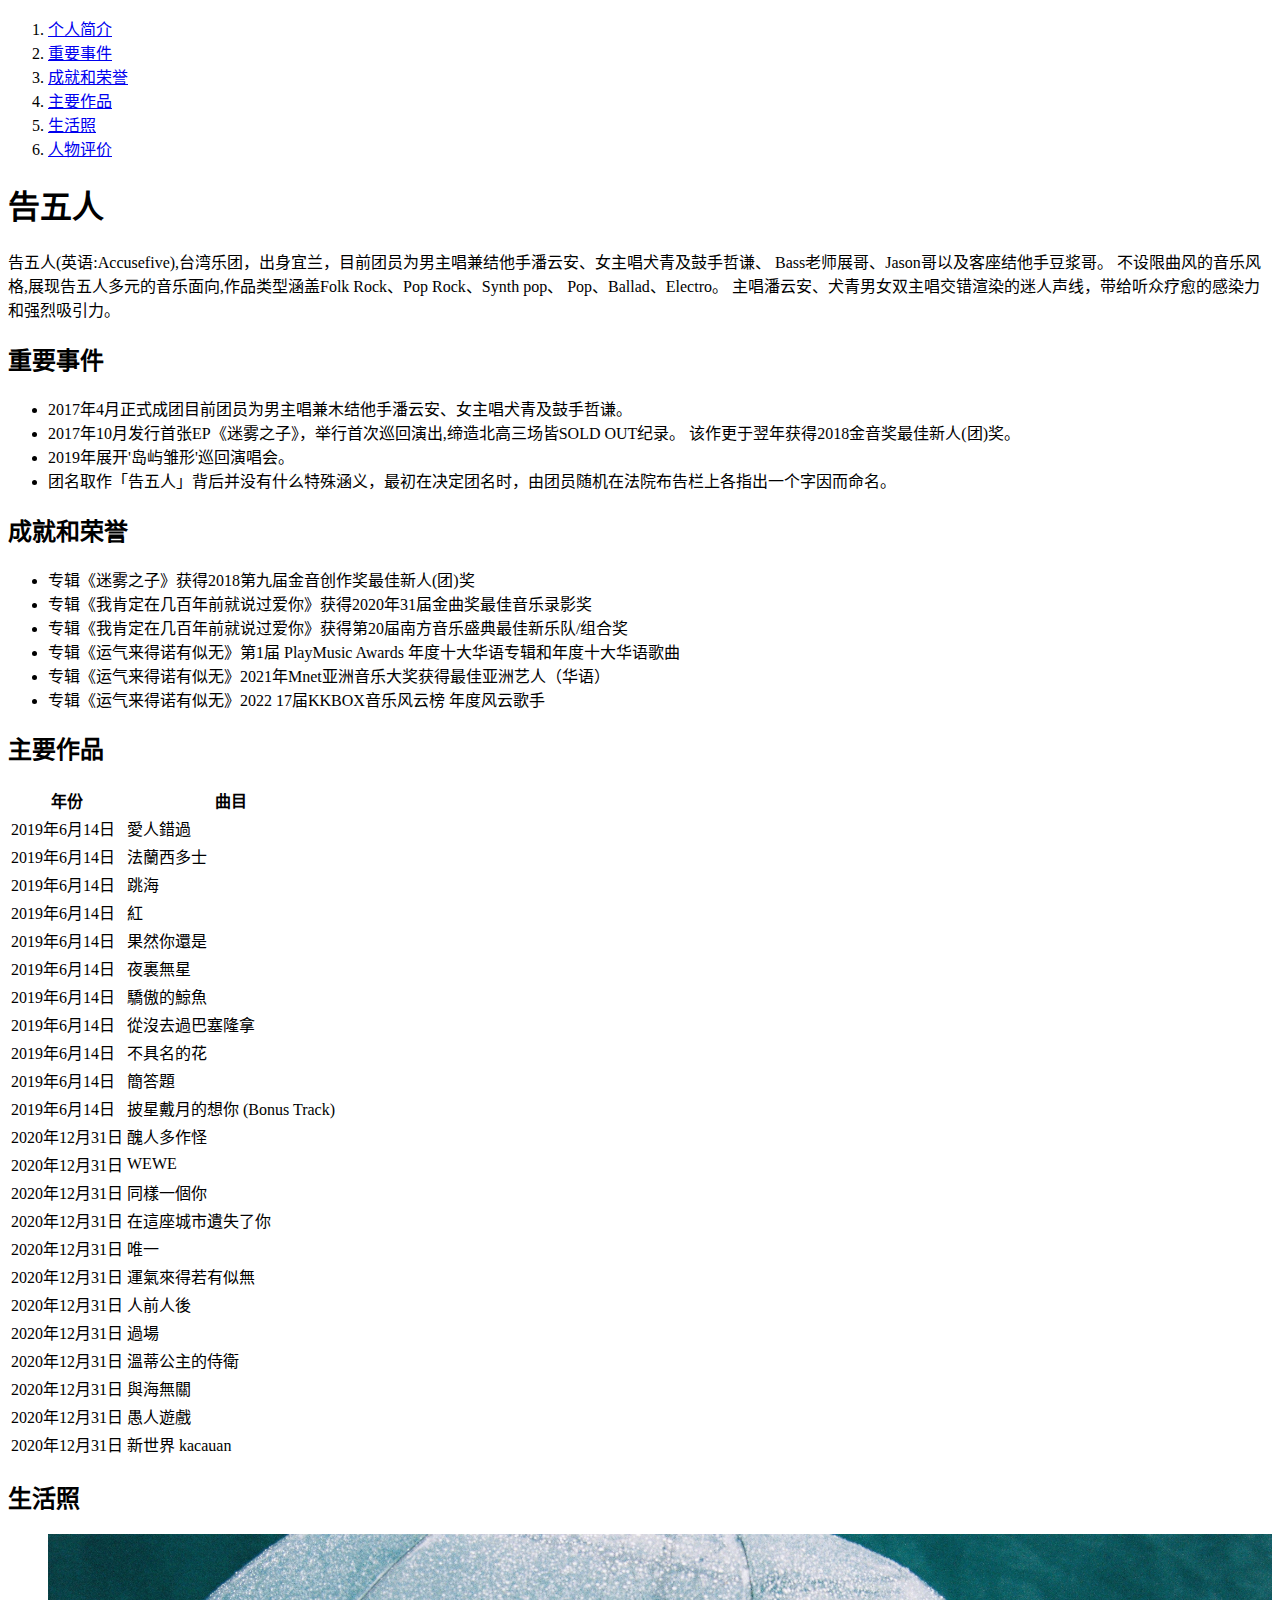
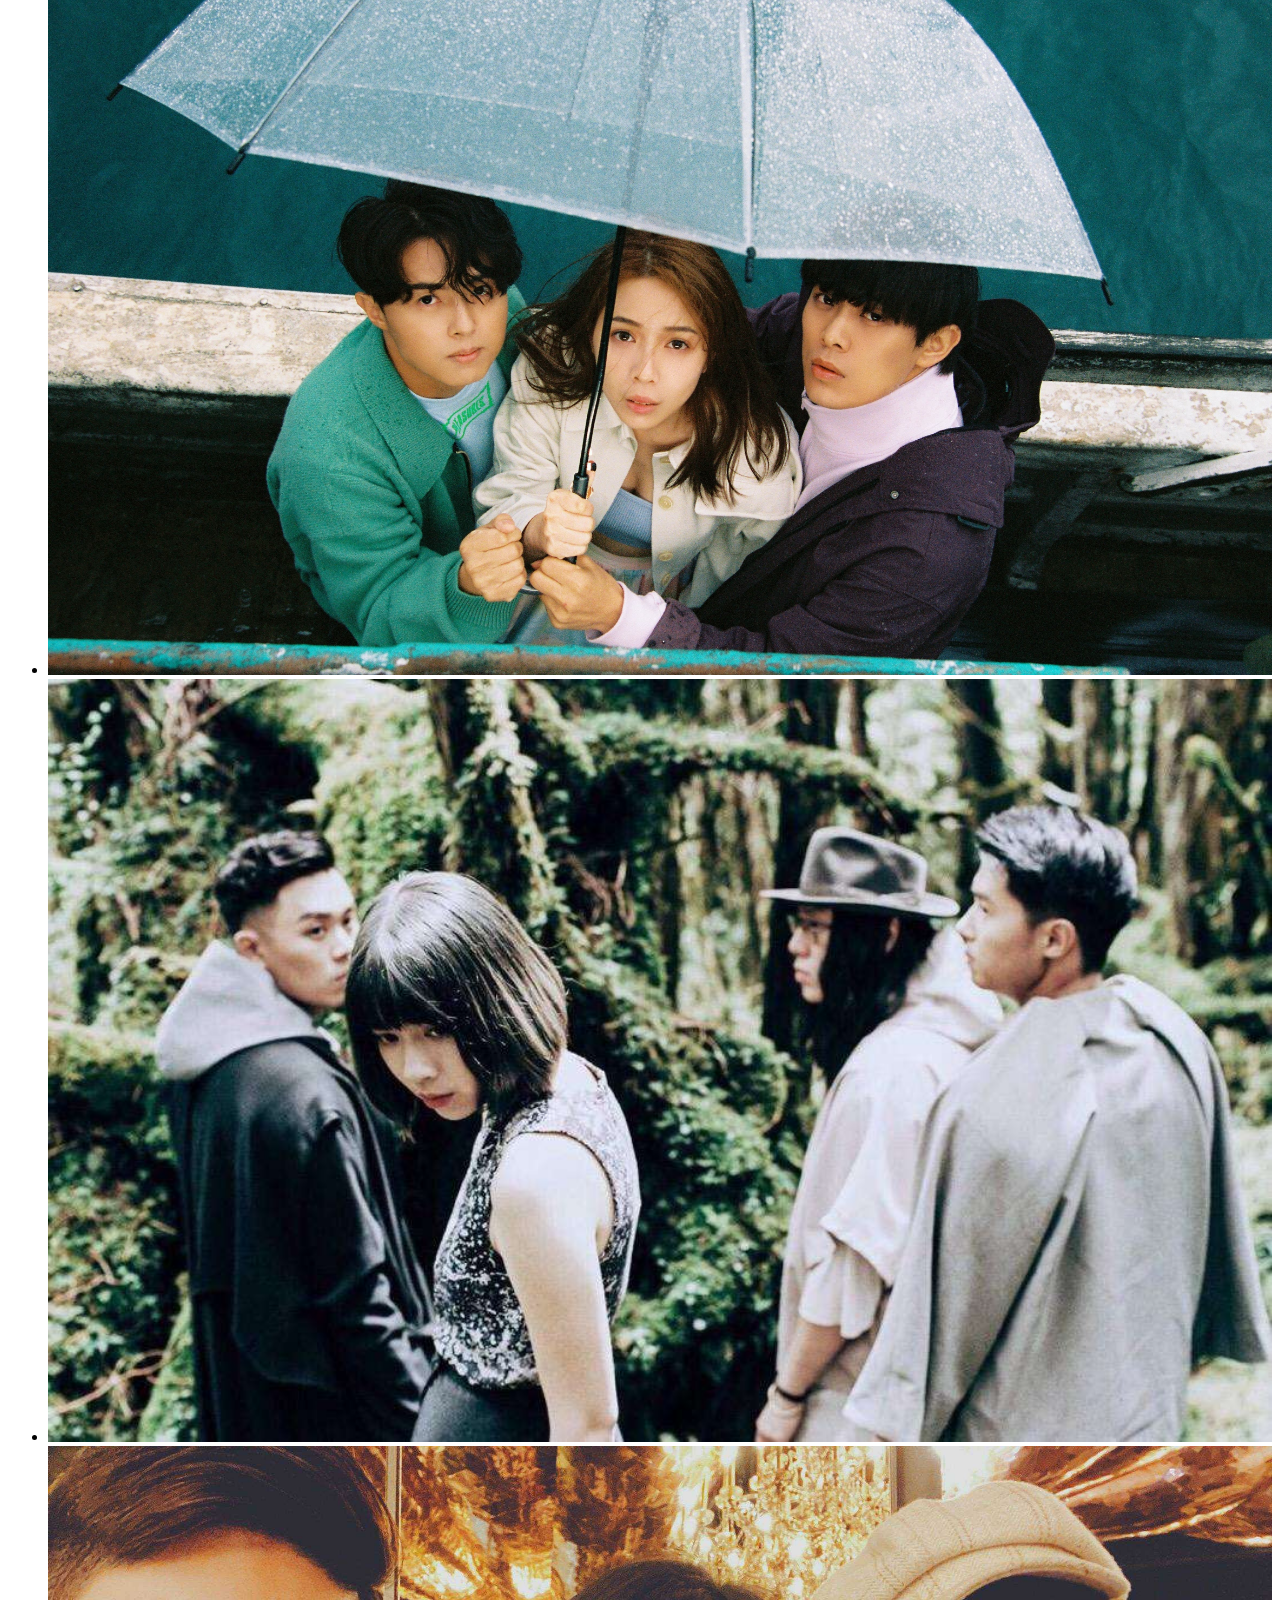
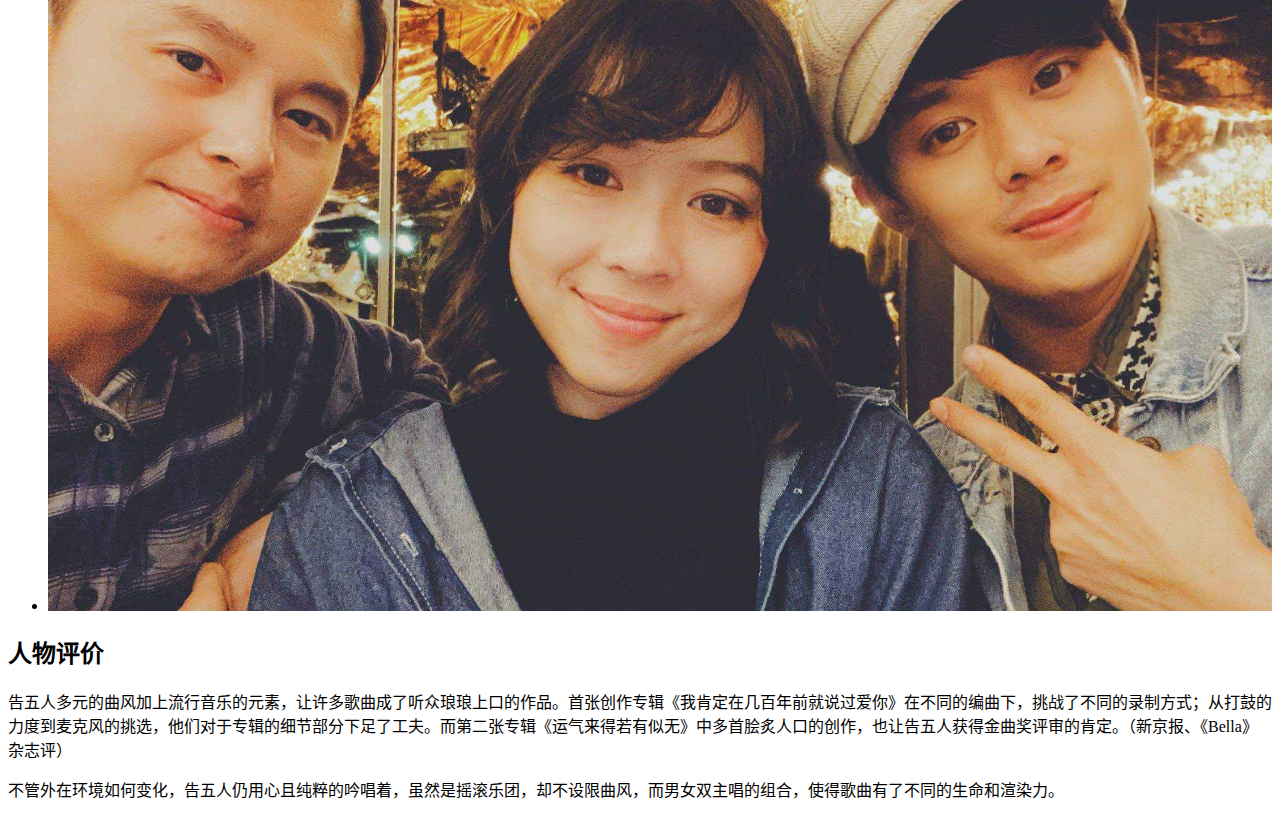
<file: index.html>
<!DOCTYPE html>
<html lang="zh-CN">
<head>
    <meta charset="UTF-8">
    <meta http-equiv="X-UA-Compatible" content="IE=edge">
    <meta name="viewport" content="width=device-width, initial-scale=1.0, minimum-scale=1.0, maximum-scale=1.0, user-scalable=no">
    <title>告五人</title>
</head>
<body>

    <nav>
        <ol>
            <li><a href="#gwr">个人简介</a></li>
            <li><a href="#events">重要事件</a></li>
            <li><a href="#awards">成就和荣誉</a></li>
            <li><a href="#works">主要作品</a></li>
            <li><a href="#pictures">生活照</a></li>
            <li><a href="#appraise">人物评价</a></li>
        </ol>
    </nav>
    
    <h1 id="gwr">告五人</h1>

    <p>
        告五人(英语:Accusefive),台湾乐团，出身宜兰，目前团员为男主唱兼结他手潘云安、女主唱犬青及鼓手哲谦、 Bass老师展哥、Jason哥以及客座结他手豆浆哥。 不设限曲风的音乐风格,展现告五人多元的音乐面向,作品类型涵盖Folk Rock、Pop Rock、Synth pop、 Pop、Ballad、Electro。 主唱潘云安、犬青男女双主唱交错渲染的迷人声线，带给听众疗愈的感染力和强烈吸引力。
    </p>

    <h2 id="events">重要事件</h2>

    
        <ul>
            <li>2017年4月正式成团目前团员为男主唱兼木结他手潘云安、女主唱犬青及鼓手哲谦。</li>  
            <li>2017年10月发行首张EP《迷雾之子》，举行首次巡回演出,缔造北高三场皆SOLD OUT纪录。 该作更于翌年获得2018金音奖最佳新人(团)奖。</li>
            <li>2019年展开'岛屿雏形'巡回演唱会。</li>
            <li>团名取作「告五人」背后并没有什么特殊涵义，最初在决定团名时，由团员随机在法院布告栏上各指出一个字因而命名。</li>
        </ul>


    <h2 id="awards">成就和荣誉</h2>


    <ul>
        <li>专辑《迷雾之子》获得2018第九届金音创作奖最佳新人(团)奖</li>
        <li>专辑《我肯定在几百年前就说过爱你》获得2020年31届金曲奖最佳音乐录影奖</li>
        <li>专辑《我肯定在几百年前就说过爱你》获得第20届南方音乐盛典最佳新乐队/组合奖</li>
        <li>专辑《运气来得诺有似无》第1届 PlayMusic Awards 年度十大华语专辑和年度十大华语歌曲</li>
        <li>专辑《运气来得诺有似无》2021年Mnet亚洲音乐大奖获得最佳亚洲艺人（华语）</li>
        <li>专辑《运气来得诺有似无》2022 17届KKBOX音乐风云榜 年度风云歌手</li>
    </ul>

    <h2 id="works">主要作品</h2>


    
    <table>
        <thead>
            <tr>
                <th>年份</th>
                <th>曲目</th>
            </tr>
        </thead>
           <tbody>
               <tr>
                   <td> 2019年6月14日 </td> <td>  愛人錯過</td>
               </tr>
               <tr>
                   <td> 2019年6月14日 </td> <td>  法蘭西多士</td>
               </tr>
               <tr>
                   <td> 2019年6月14日 </td> <td>  跳海</td>
               </tr>
               <tr>
                   <td> 2019年6月14日 </td> <td>  紅</td>
               </tr>
               <tr>
                   <td> 2019年6月14日 </td> <td>  果然你還是</td>
               </tr>
               <tr>
                   <td> 2019年6月14日 </td> <td>  夜裏無星</td>
               </tr>
               <tr>
                   <td> 2019年6月14日 </td> <td>  驕傲的鯨魚</td>
               </tr>
               <tr>
                   <td> 2019年6月14日 </td> <td>  從沒去過巴塞隆拿</td>
               </tr>
               <tr>
                   <td> 2019年6月14日 </td> <td>  不具名的花</td>
               </tr>
               <tr>
                   <td> 2019年6月14日 </td> <td>  簡答題</td>
               </tr>
               <tr>
                   <td> 2019年6月14日 </td> <td>  披星戴月的想你 (Bonus Track)</td>
               </tr>
                     <tr>
                  <td> 2020年12月31日 </td>   <td> 醜人多作怪</td>
                     </tr>
                     <tr>
                  <td> 2020年12月31日 </td>   <td> WEWE</td>
                     </tr>
                     <tr>
                  <td> 2020年12月31日 </td>   <td> 同樣一個你</td>
                     </tr>
                     <tr>
                  <td> 2020年12月31日 </td>   <td> 在這座城市遺失了你</td>
                     </tr>
                     <tr>
                  <td> 2020年12月31日 </td>   <td> 唯一</td>
                     </tr>
                     <tr>
                  <td> 2020年12月31日 </td>   <td> 運氣來得若有似無</td>
                     </tr>
                     <tr>
                  <td> 2020年12月31日 </td>   <td> 人前人後</td>
                     </tr>
                     <tr>
                  <td> 2020年12月31日 </td>   <td> 過場</td>
                     </tr>
                     <tr>
                  <td> 2020年12月31日 </td>   <td> 溫蒂公主的侍衛</td>
                     </tr>
                     <tr>
                  <td> 2020年12月31日 </td>   <td> 與海無關</td>
                     </tr>
                     <tr>
                  <td> 2020年12月31日 </td>   <td> 愚人遊戲</td>
                     </tr>
                     <tr>
                  <td> 2020年12月31日 </td>   <td> 新世界 kacauan</td>
                     </tr>
           </tbody>
    </table>


    <h2 id="pictures">生活照</h2>

    <ul>
        <li><a href="./images/1.jpg.jpeg" target="_blank"><img style="width: 100%;" src="./images/1.jpg.jpeg" alt=""></a></li>
        <li><a href="./images/2.jpeg" target="_blank"><img style="width: 100%;" src="./images/2.jpeg" alt=""></a></li>
        <li><a href="./images/3.jpeg" target="_blank" ><img style="width: 100%;" src="./images/3.jpeg" alt=""></a></li>
    </ul>


    <h2 id="appraise">人物评价</h2>

    <p>

        <p>
        告五人多元的曲风加上流行音乐的元素，让许多歌曲成了听众琅琅上口的作品。首张创作专辑《我肯定在几百年前就说过爱你》在不同的编曲下，挑战了不同的录制方式；从打鼓的力度到麦克风的挑选，他们对于专辑的细节部分下足了工夫。而第二张专辑《运气来得若有似无》中多首脍炙人口的创作，也让告五人获得金曲奖评审的肯定。（新京报、《Bella》杂志评）
    </p>

    <p>
        不管外在环境如何变化，告五人仍用心且纯粹的吟唱着，虽然是摇滚乐团，却不设限曲风，而男女双主唱的组合，使得歌曲有了不同的生命和渲染力。
    </p>
    </p>

</body>
</html>
</file>
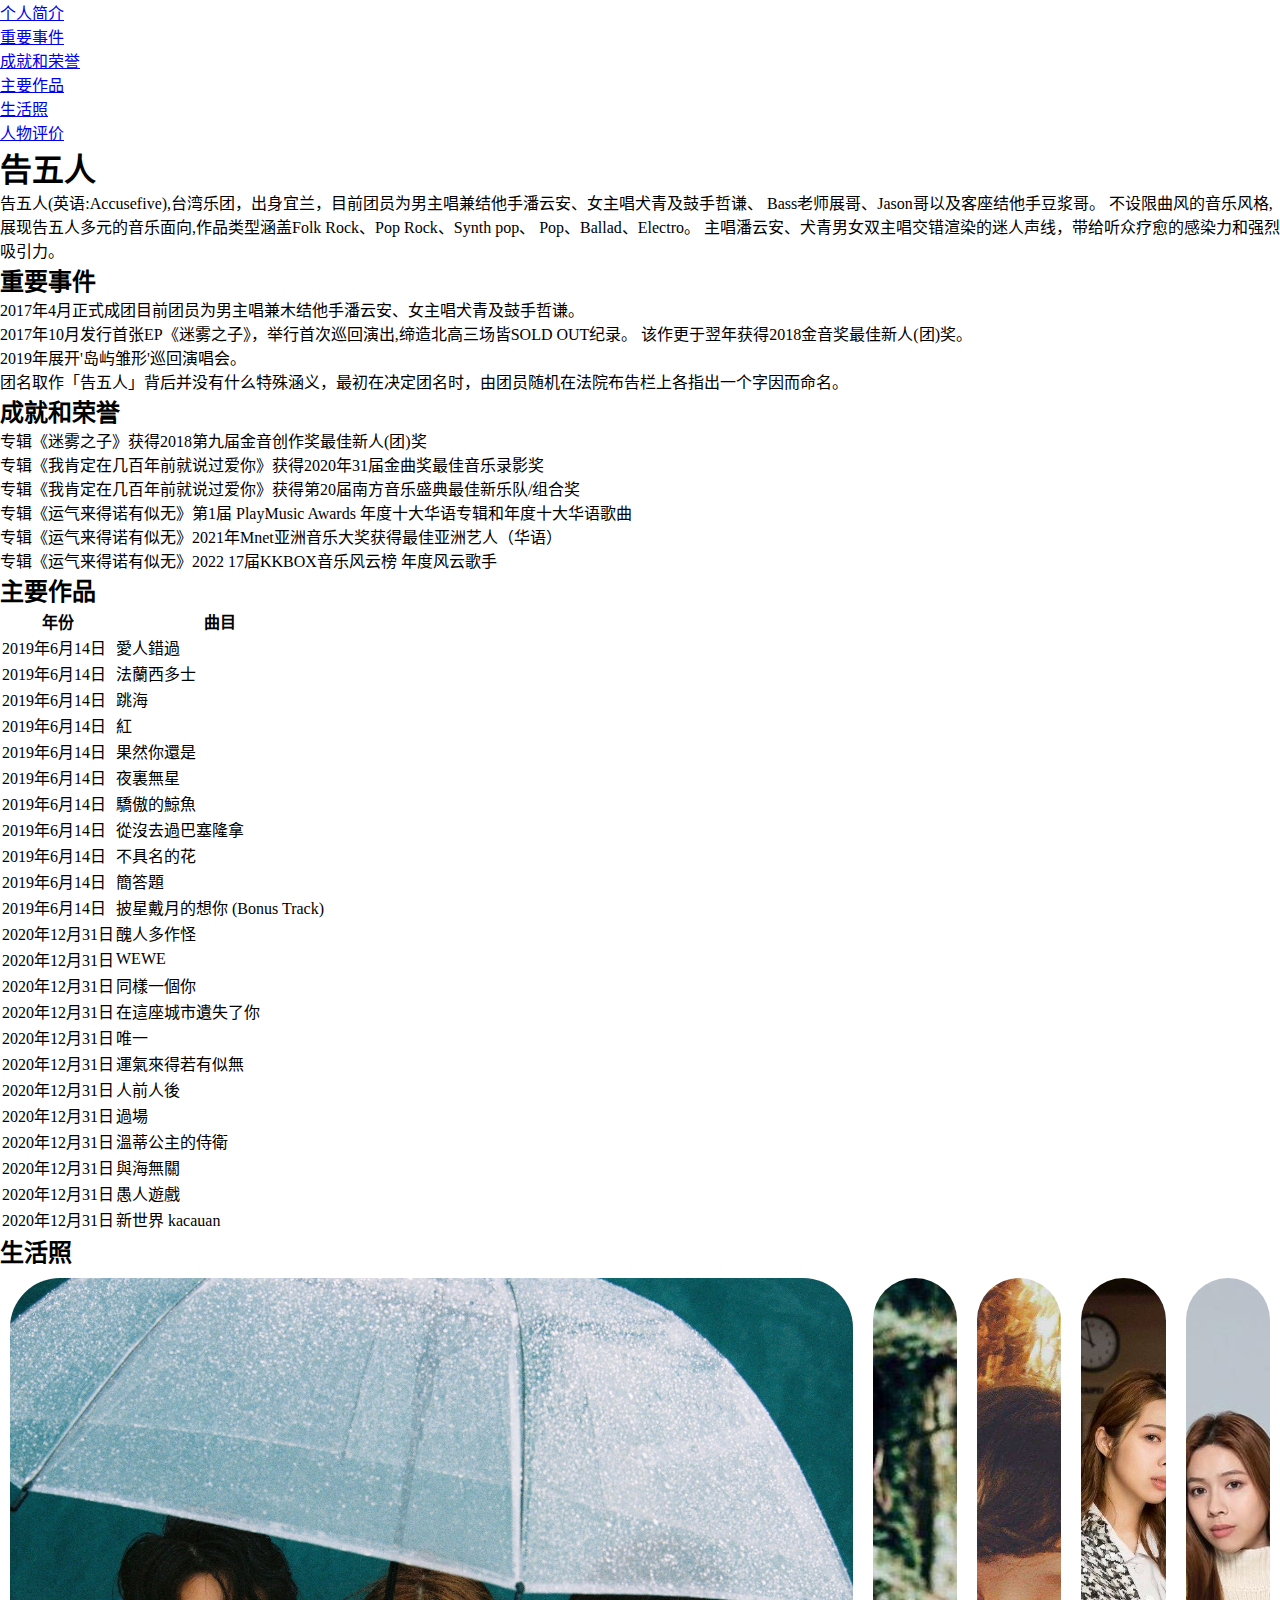
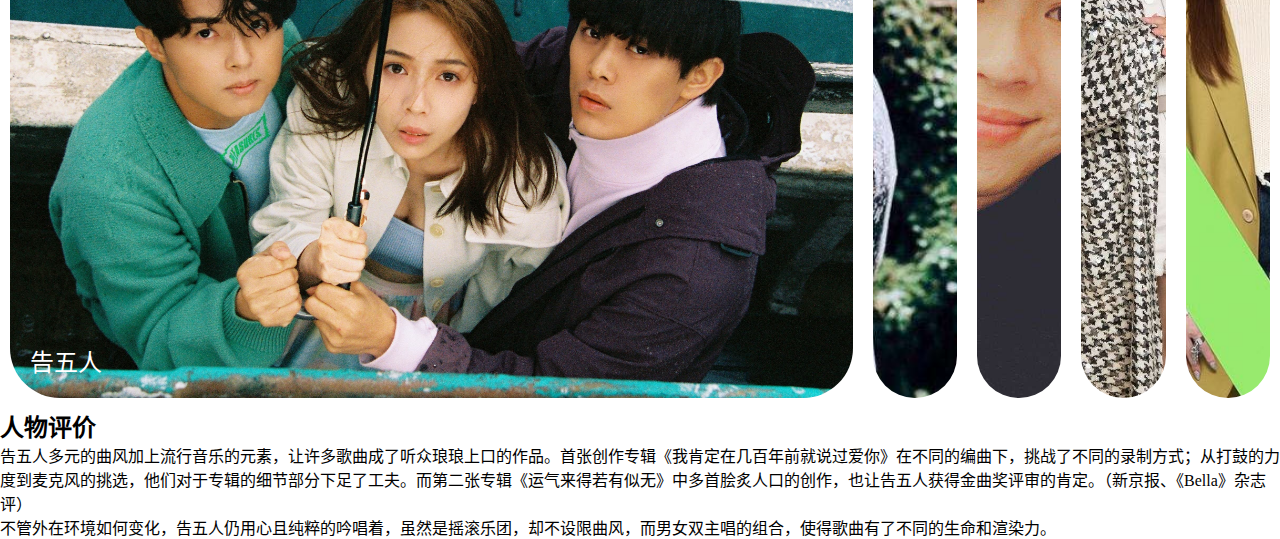
<file: src/index.html>
<!DOCTYPE html>
<html lang="zh-CN">
<head>
    <meta charset="UTF-8">
    <meta http-equiv="X-UA-Compatible" content="IE=edge">
    <meta name="viewport" content="width=device-width, initial-scale=1.0, minimum-scale=1.0, maximum-scale=1.0, user-scalable=no">
    <title>告五人</title>
    <link rel="stylesheet" href="style.css">
</head>
<body>

    <nav>
        <ol>
            <li><a href="#gwr">个人简介</a></li>
            <li><a href="#events">重要事件</a></li>
            <li><a href="#awards">成就和荣誉</a></li>
            <li><a href="#works">主要作品</a></li>
            <li><a href="#pictures">生活照</a></li>
            <li><a href="#appraise">人物评价</a></li>
        </ol>
    </nav>
    
    <h1 id="gwr">告五人</h1>

    <p>
        告五人(英语:Accusefive),台湾乐团，出身宜兰，目前团员为男主唱兼结他手潘云安、女主唱犬青及鼓手哲谦、 Bass老师展哥、Jason哥以及客座结他手豆浆哥。 不设限曲风的音乐风格,展现告五人多元的音乐面向,作品类型涵盖Folk Rock、Pop Rock、Synth pop、 Pop、Ballad、Electro。 主唱潘云安、犬青男女双主唱交错渲染的迷人声线，带给听众疗愈的感染力和强烈吸引力。
    </p>

    <h2 id="events">重要事件</h2>

    
        <ul>
            <li>2017年4月正式成团目前团员为男主唱兼木结他手潘云安、女主唱犬青及鼓手哲谦。</li>  
            <li>2017年10月发行首张EP《迷雾之子》，举行首次巡回演出,缔造北高三场皆SOLD OUT纪录。 该作更于翌年获得2018金音奖最佳新人(团)奖。</li>
            <li>2019年展开'岛屿雏形'巡回演唱会。</li>
            <li>团名取作「告五人」背后并没有什么特殊涵义，最初在决定团名时，由团员随机在法院布告栏上各指出一个字因而命名。</li>
        </ul>


    <h2 id="awards">成就和荣誉</h2>


    <ul>
        <li>专辑《迷雾之子》获得2018第九届金音创作奖最佳新人(团)奖</li>
        <li>专辑《我肯定在几百年前就说过爱你》获得2020年31届金曲奖最佳音乐录影奖</li>
        <li>专辑《我肯定在几百年前就说过爱你》获得第20届南方音乐盛典最佳新乐队/组合奖</li>
        <li>专辑《运气来得诺有似无》第1届 PlayMusic Awards 年度十大华语专辑和年度十大华语歌曲</li>
        <li>专辑《运气来得诺有似无》2021年Mnet亚洲音乐大奖获得最佳亚洲艺人（华语）</li>
        <li>专辑《运气来得诺有似无》2022 17届KKBOX音乐风云榜 年度风云歌手</li>
    </ul>

    <h2 id="works">主要作品</h2>


    
    <table>
        <thead>
            <tr>
                <th>年份</th>
                <th>曲目</th>
            </tr>
        </thead>
           <tbody>
               <tr>
                   <td> 2019年6月14日 </td> <td>  愛人錯過</td>
               </tr>
               <tr>
                   <td> 2019年6月14日 </td> <td>  法蘭西多士</td>
               </tr>
               <tr>
                   <td> 2019年6月14日 </td> <td>  跳海</td>
               </tr>
               <tr>
                   <td> 2019年6月14日 </td> <td>  紅</td>
               </tr>
               <tr>
                   <td> 2019年6月14日 </td> <td>  果然你還是</td>
               </tr>
               <tr>
                   <td> 2019年6月14日 </td> <td>  夜裏無星</td>
               </tr>
               <tr>
                   <td> 2019年6月14日 </td> <td>  驕傲的鯨魚</td>
               </tr>
               <tr>
                   <td> 2019年6月14日 </td> <td>  從沒去過巴塞隆拿</td>
               </tr>
               <tr>
                   <td> 2019年6月14日 </td> <td>  不具名的花</td>
               </tr>
               <tr>
                   <td> 2019年6月14日 </td> <td>  簡答題</td>
               </tr>
               <tr>
                   <td> 2019年6月14日 </td> <td>  披星戴月的想你 (Bonus Track)</td>
               </tr>
                     <tr>
                  <td> 2020年12月31日 </td>   <td> 醜人多作怪</td>
                     </tr>
                     <tr>
                  <td> 2020年12月31日 </td>   <td> WEWE</td>
                     </tr>
                     <tr>
                  <td> 2020年12月31日 </td>   <td> 同樣一個你</td>
                     </tr>
                     <tr>
                  <td> 2020年12月31日 </td>   <td> 在這座城市遺失了你</td>
                     </tr>
                     <tr>
                  <td> 2020年12月31日 </td>   <td> 唯一</td>
                     </tr>
                     <tr>
                  <td> 2020年12月31日 </td>   <td> 運氣來得若有似無</td>
                     </tr>
                     <tr>
                  <td> 2020年12月31日 </td>   <td> 人前人後</td>
                     </tr>
                     <tr>
                  <td> 2020年12月31日 </td>   <td> 過場</td>
                     </tr>
                     <tr>
                  <td> 2020年12月31日 </td>   <td> 溫蒂公主的侍衛</td>
                     </tr>
                     <tr>
                  <td> 2020年12月31日 </td>   <td> 與海無關</td>
                     </tr>
                     <tr>
                  <td> 2020年12月31日 </td>   <td> 愚人遊戲</td>
                     </tr>
                     <tr>
                  <td> 2020年12月31日 </td>   <td> 新世界 kacauan</td>
                     </tr>
           </tbody>
    </table>


    <h2 id="pictures">生活照</h2>

   
        <div class="container">
            <div class="panel active" style="background-image:url(../images/1.jpg.jpeg);">
                 <h3>告五人</h3>
             </div>
        <div class="panel" style="background-image:url(../images/2.jpeg);">
            <h3>告五人</h3>
        </div>
        <div class="panel" style="background-image:url(../images/3.jpeg);">
            <h3>告五人</h3>
        </div>
        <div class="panel" style="background-image: url(../images/4.jpeg);">
         <h3>告五人</h3>
        </div>
        <div class="panel" style="background-image: url(../images/5.jpg);">
            <h3>告五人</h3>
            </div>
        </div>
    


    <h2 id="appraise">人物评价</h2>

    <p>

        <p>
        告五人多元的曲风加上流行音乐的元素，让许多歌曲成了听众琅琅上口的作品。首张创作专辑《我肯定在几百年前就说过爱你》在不同的编曲下，挑战了不同的录制方式；从打鼓的力度到麦克风的挑选，他们对于专辑的细节部分下足了工夫。而第二张专辑《运气来得若有似无》中多首脍炙人口的创作，也让告五人获得金曲奖评审的肯定。（新京报、《Bella》杂志评）
    </p>

    <p>
        不管外在环境如何变化，告五人仍用心且纯粹的吟唱着，虽然是摇滚乐团，却不设限曲风，而男女双主唱的组合，使得歌曲有了不同的生命和渲染力。
    </p>
    </p>

    <script src="main.js"></script>
</body>
</html>
</file>
<file: src/style.css>
* {
  margin: 0;
  padding: 0;
  box-sizing: border-box;
}
h3 {
  font-weight: normal;
}

.container {
  display: flex;
  width: 100vw;
}

.panel {
  background-size: cover;
  background-position: center;
  height: 80vh;
  border-radius: 50px;
  color: white;
  cursor: pointer;
  flex: 0.5;
  margin: 10px;
  position: relative;
  transition: all 700ms ease-in;
}

.panel h3 {
  font-size: 24px;
  position: absolute;
  bottom: 20px;
  left: 20px;
  text-align: center;
  opacity: 0;
}

.panel.active {
  flex: 5;
}

.panel.active h3 {
  opacity: 1;
  transition: opacity 0.3s ease-in 0.4s;
}

@media (max-width: 480px) {
  .container {
    width: 100vw;
  }
  .panel:nth-of-type(4),
  .panel:nth-of-type(5) {
    display: none;
  }
}
</file>
